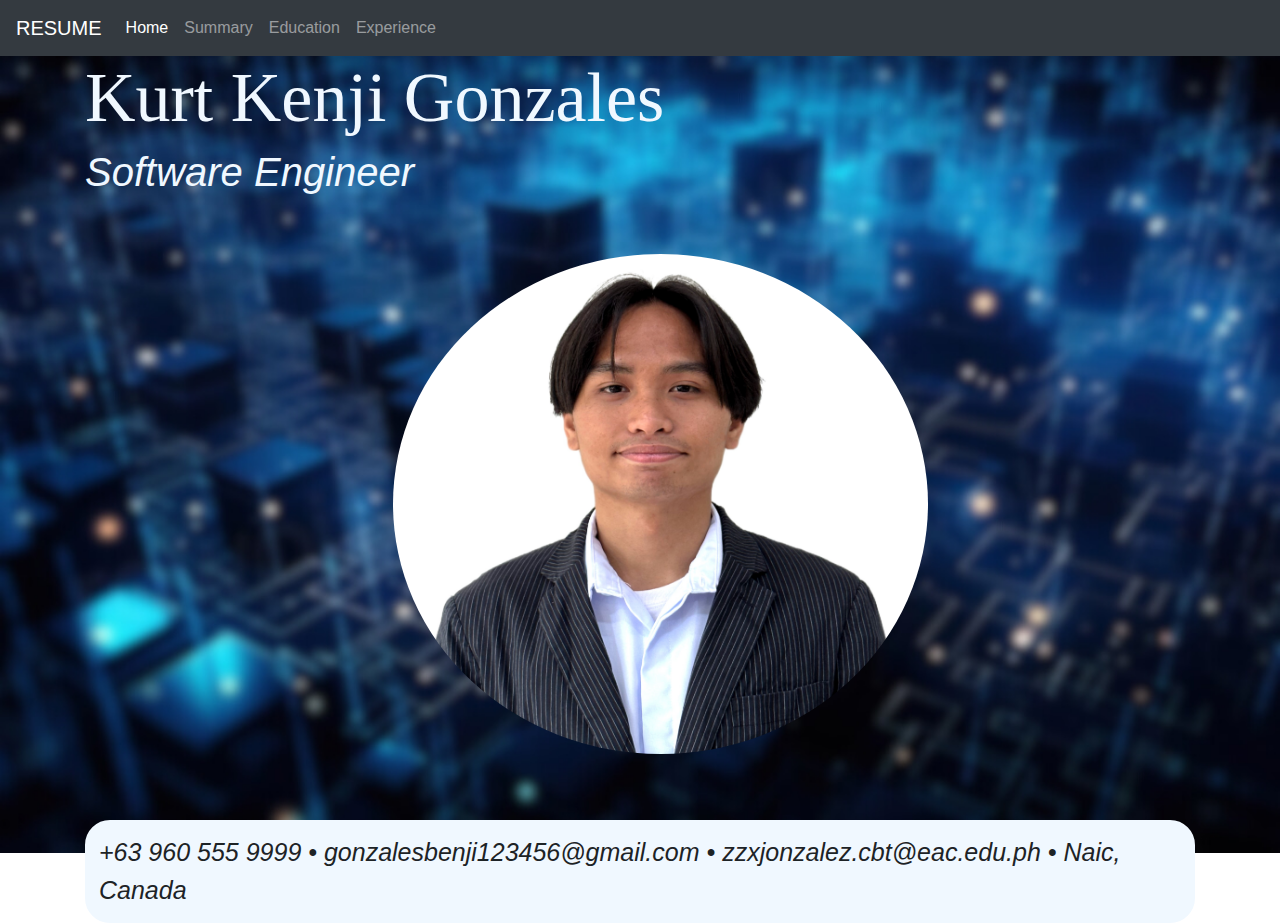
<file: index.html>
<!DOCTYPE html>
<html lang="en">
<head>
    <meta charset="UTF-8">
    <meta name="viewport" content="width=device-width, initial-scale=1.0">
    <title>Resume/Home</title>
    <!-- Bootstrap CSS link -->
    <link rel="stylesheet" href="https://stackpath.bootstrapcdn.com/bootstrap/4.5.2/css/bootstrap.min.css">
    <!-- Custom CSS -->
    <link rel="stylesheet" href="index.css">
</head>
<body class="body">

<!-- Navigation bar -->
<nav class="navbar navbar-expand-lg navbar-dark bg-dark">
    <a class="navbar-brand" href="#">RESUME</a>
    <button class="navbar-toggler" type="button" data-toggle="collapse" data-target="#navbarSupportedContent" aria-controls="navbarSupportedContent" aria-expanded="false" aria-label="Toggle navigation">
        <span class="navbar-toggler-icon"></span>
    </button>
    <div class="collapse navbar-collapse" id="navbarSupportedContent">
        <ul class="navbar-nav mr-auto">
            <li class="nav-item active">
                <a class="nav-link" href="index.html">Home</a>
            </li>
            <li class="nav-item">
                <a class="nav-link" href="Summary.html">Summary</a>
            </li>
            <li class="nav-item">
                <a class="nav-link" href="Education.html">Education</a>
            </li>
            <li class="nav-item">
                <a class="nav-link" href="Experience.html">Experience</a>
            </li>
        </ul>
    </div>
</nav>

<!-- Content goes here -->
<div class="container">
    <h1 id="name">Kurt Kenji Gonzales</h1>
    <h2 id="title">Software Engineer</h2>
    <ul><img src="Kenji_Pic.jpg"class = "Pic"></ul>
    <p id="text">+63 960 555 9999 • gonzalesbenji123456@gmail.com • zzxjonzalez.cbt@eac.edu.ph • Naic, Canada</p>
</div>

<!-- Bootstrap JS, Popper.js, and jQuery links (for Bootstrap functionality) -->
<script src="https://code.jquery.com/jquery-3.5.1.slim.min.js"></script>
<script src="https://cdn.jsdelivr.net/npm/@popperjs/core@2.5.4/dist/umd/popper.min.js"></script>
<script src="https://stackpath.bootstrapcdn.com/bootstrap/4.5.2/js/bootstrap.min.js"></script>
</body>
</html>
</file>
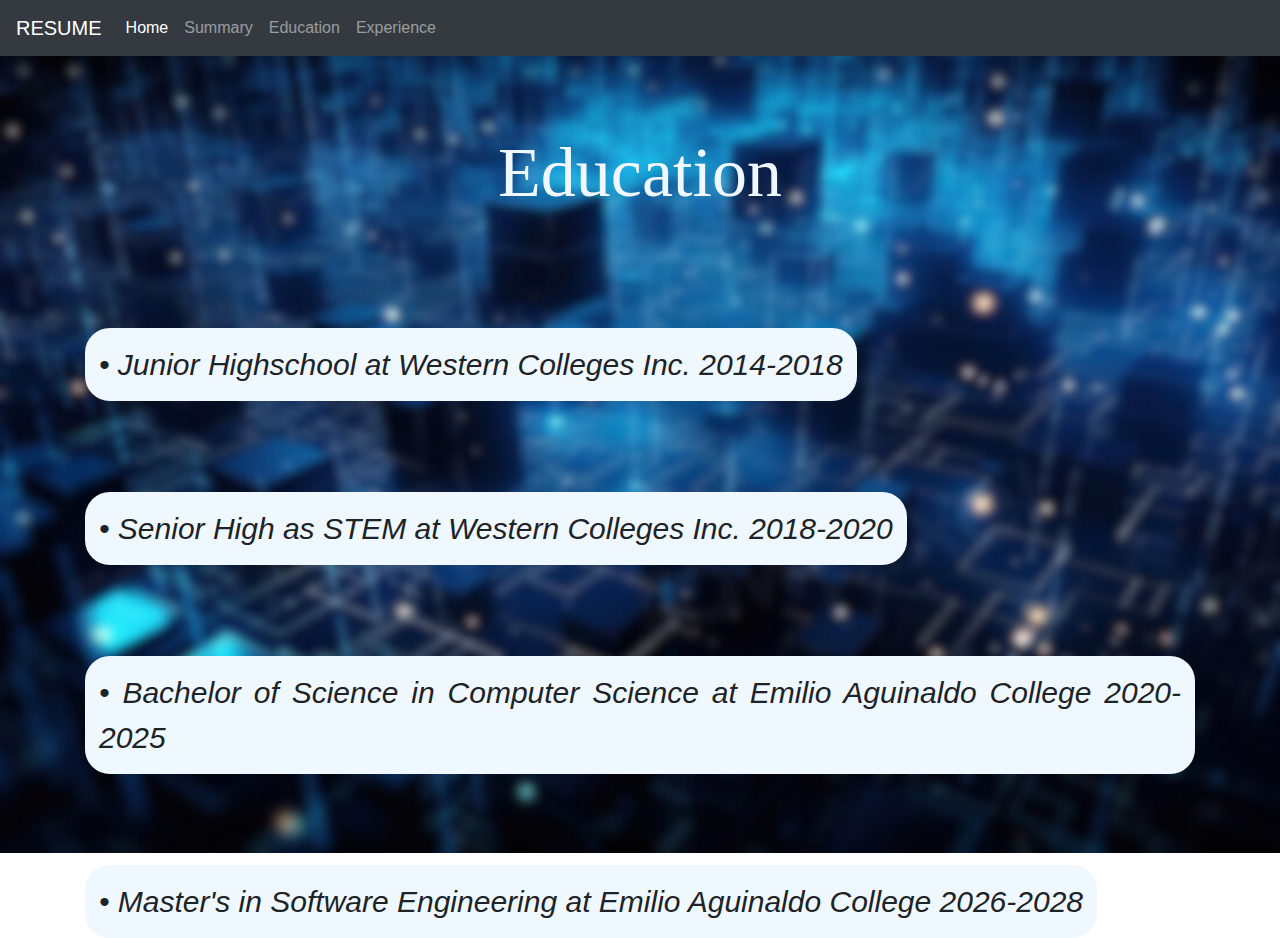
<file: Education.html>
<!DOCTYPE html>
<html lang="en">
<head>
    <meta charset="UTF-8">
    <meta name="viewport" content="width=device-width, initial-scale=1.0">
    <title>Resume/Home</title>
    <!-- Bootstrap CSS link -->
    <link rel="stylesheet" href="https://stackpath.bootstrapcdn.com/bootstrap/4.5.2/css/bootstrap.min.css">
    <!-- Custom CSS -->
    <link rel="stylesheet" href="Education.css">
</head>
<body class="body">

<!-- Navigation bar -->
<nav class="navbar navbar-expand-lg navbar-dark bg-dark">
    <a class="navbar-brand" href="#">RESUME</a>
    <button class="navbar-toggler" type="button" data-toggle="collapse" data-target="#navbarSupportedContent" aria-controls="navbarSupportedContent" aria-expanded="false" aria-label="Toggle navigation">
        <span class="navbar-toggler-icon"></span>
    </button>
    <div class="collapse navbar-collapse" id="navbarSupportedContent">
        <ul class="navbar-nav mr-auto">
            <li class="nav-item active">
                <a class="nav-link" href="index.html">Home</a>
            </li>
            <li class="nav-item">
                <a class="nav-link" href="Summary.html">Summary</a>
            </li>
            <li class="nav-item">
                <a class="nav-link" href="Education.html">Education</a>
            </li>
            <li class="nav-item">
                <a class="nav-link" href="Experience.html">Experience</a>
            </li>
        </ul>
    </div>
</nav>

<div class="container">
    <h1 id="title">Education</h1>
    <p id="text1">• Junior Highschool at Western Colleges Inc. 2014-2018 </p>
    <p id="text2">• Senior High as STEM at Western Colleges Inc. 2018-2020 </p>
    <p id="text3">• Bachelor of Science in Computer Science at Emilio Aguinaldo College 2020-2025 </p>
    <p id="text4">• Master's in Software Engineering at Emilio Aguinaldo College 2026-2028 </p>
</div>
    
<!-- Bootstrap JS, Popper.js, and jQuery links (for Bootstrap functionality) -->
<script src="https://code.jquery.com/jquery-3.5.1.slim.min.js"></script>
<script src="https://cdn.jsdelivr.net/npm/@popperjs/core@2.5.4/dist/umd/popper.min.js"></script>
<script src="https://stackpath.bootstrapcdn.com/bootstrap/4.5.2/js/bootstrap.min.js"></script>
</body>
</html>
</file>
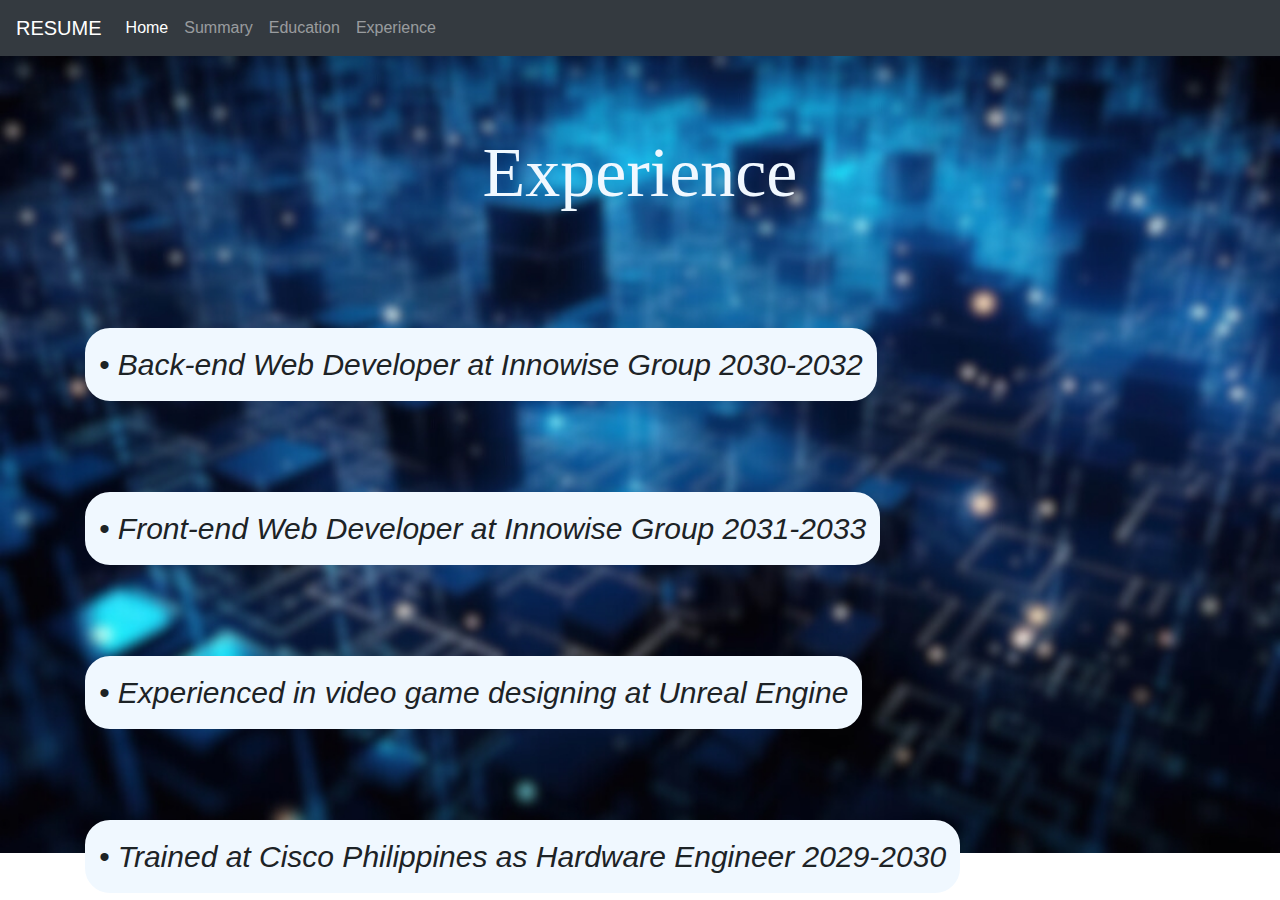
<file: Experience.html>
<!DOCTYPE html>
<html lang="en">
<head>
    <meta charset="UTF-8">
    <meta name="viewport" content="width=device-width, initial-scale=1.0">
    <title>Resume/Home</title>
    <!-- Bootstrap CSS link -->
    <link rel="stylesheet" href="https://stackpath.bootstrapcdn.com/bootstrap/4.5.2/css/bootstrap.min.css">
    <!-- Custom CSS -->
    <link rel="stylesheet" href="Education.css">
</head>
<body class="body">

<!-- Navigation bar -->
<nav class="navbar navbar-expand-lg navbar-dark bg-dark">
    <a class="navbar-brand" href="#">RESUME</a>
    <button class="navbar-toggler" type="button" data-toggle="collapse" data-target="#navbarSupportedContent" aria-controls="navbarSupportedContent" aria-expanded="false" aria-label="Toggle navigation">
        <span class="navbar-toggler-icon"></span>
    </button>
    <div class="collapse navbar-collapse" id="navbarSupportedContent">
        <ul class="navbar-nav mr-auto">
            <li class="nav-item active">
                <a class="nav-link" href="index.html">Home</a>
            </li>
            <li class="nav-item">
                <a class="nav-link" href="Summary.html">Summary</a>
            </li>
            <li class="nav-item">
                <a class="nav-link" href="Education.html">Education</a>
            </li>
            <li class="nav-item">
                <a class="nav-link" href="Experience.html">Experience</a>
            </li>
        </ul>
    </div>
</nav>

<div class="container">
    <h1 id="title">Experience</h1>
    <p id="text1">• Back-end Web Developer at Innowise Group 2030-2032 </p>
    <p id="text2">• Front-end Web Developer at Innowise Group 2031-2033</p>
    <p id="text3">• Experienced in video game designing at Unreal Engine</p>
    <p id="text4">• Trained at Cisco Philippines as Hardware Engineer 2029-2030</p>
</div>
    
<!-- Bootstrap JS, Popper.js, and jQuery links (for Bootstrap functionality) -->
<script src="https://code.jquery.com/jquery-3.5.1.slim.min.js"></script>
<script src="https://cdn.jsdelivr.net/npm/@popperjs/core@2.5.4/dist/umd/popper.min.js"></script>
<script src="https://stackpath.bootstrapcdn.com/bootstrap/4.5.2/js/bootstrap.min.js"></script>
</body>
</html>
</file>
<file: index.css>
.body{
    background-image: url("Background.jpg");
    object-fit: cover; /* Ensures the image covers the entire container without distortion */
    overflow: hidden; /* Ensure that the image does not overflow its container */
    background-repeat: no-repeat; /* Prevent background image from repeating */
    height: 100%; /* Ensure the HTML and body elements take up the full height of the viewport */
    margin: 0; /* Remove default margin */
    padding: 0; /* Remove default padding */
    background-size: cover; /* Cover the entire background with the image */
}

.Pic{
    width: 500px;
    height: 500px;
    top: 50px;
    position: relative;
    display: block;
    margin-left: auto;
    margin-right: auto;
    width: 50%;
    border-radius: 50%; /* Make it a circle */
    overflow: hidden; /* Hide overflow content */
}

#name{
    display: flex;
    flex-direction: column;
    justify-content: center;
    position: relative;
    font-family:'Times New Roman', Times, serif;
    font-size: 70px;
    font-style: bold;
    color: aliceblue;
}

#title{
    display: flex;
    flex-direction: column;
    justify-content: center;
    position: relative;
    font-family: 'Franklin Gothic Medium', 'Arial Narrow', Arial, sans-serif;
    font-size: 40px;
    font-style: italic;
    color: aliceblue;
}

#text{
    display: flex;
    top: 100px;
    flex-direction: column;
    justify-content: center;
    position: relative;
    font-size: 25px;
    font-style: italic;
    color: #1d2326;
    border: 4px solid aliceblue; /* Sets the border width and color */
    border-radius: 25px;
    padding: 10px; /* Adds padding inside the border */
    display: inline-block; /* Makes the container fit its content */
    background-color: aliceblue; /* Sets the background color within the border */
}
</file>
<file: Education.css>
.body{
    background-image: url("Background.jpg");
    object-fit: cover; /* Ensures the image covers the entire container without distortion */
    overflow: hidden; /* Ensure that the image does not overflow its container */
    background-repeat: no-repeat; /* Prevent background image from repeating */
    height: 100%; /* Ensure the HTML and body elements take up the full height of the viewport */
    margin: 0; /* Remove default margin */
    padding: 0; /* Remove default padding */
    background-size: cover; /* Cover the entire background with the image */
}


#title{
    display: flex;
    flex-direction: column;
    justify-content: center;
    text-align: center;
    position: relative;
    font-family:'Times New Roman', Times, serif;
    font-size: 70px;
    font-style: bold;
    color: aliceblue;
    top: 75px;
}

#text1{
    display: flex;
    top: 180px;
    flex-direction: column;
    justify-content: center;
    position: relative;
    text-align: center;
    font-size: 30px;
    font-style: italic;
    text-align: justify;
    color: #1d2326;
    border: 4px solid aliceblue; /* Sets the border width and color */
    border-radius: 25px;
    padding: 10px; /* Adds padding inside the border */
    display: inline-block; /* Makes the container fit its content */
    background-color: aliceblue; /* Sets the background color within the border */
}

#text2{
    display: flex;
    top: 255px;
    flex-direction: column;
    justify-content: center;
    position: relative;
    text-align: center;
    font-size: 30px;
    font-style: italic;
    text-align: justify;
    color: #1d2326;
    border: 4px solid aliceblue; /* Sets the border width and color */
    border-radius: 25px;
    padding: 10px; /* Adds padding inside the border */
    display: inline-block; /* Makes the container fit its content */
    background-color: aliceblue; /* Sets the background color within the border */
}

#text3{
    display: flex;
    top: 330px;
    flex-direction: column;
    justify-content: center;
    position: relative;
    text-align: center;
    font-size: 30px;
    font-style: italic;
    text-align: justify;
    color: #1d2326;
    border: 4px solid aliceblue; /* Sets the border width and color */
    border-radius: 25px;
    padding: 10px; /* Adds padding inside the border */
    display: inline-block; /* Makes the container fit its content */
    background-color: aliceblue; /* Sets the background color within the border */
}

#text4{
    display: flex;
    top: 405px;
    flex-direction: column;
    justify-content: center;
    position: relative;
    text-align: center;
    font-size: 30px;
    font-style: italic;
    text-align: justify;
    color: #1d2326;
    border: 4px solid aliceblue; /* Sets the border width and color */
    border-radius: 25px;
    padding: 10px; /* Adds padding inside the border */
    display: inline-block; /* Makes the container fit its content */
    background-color: aliceblue; /* Sets the background color within the border */
}
</file>
